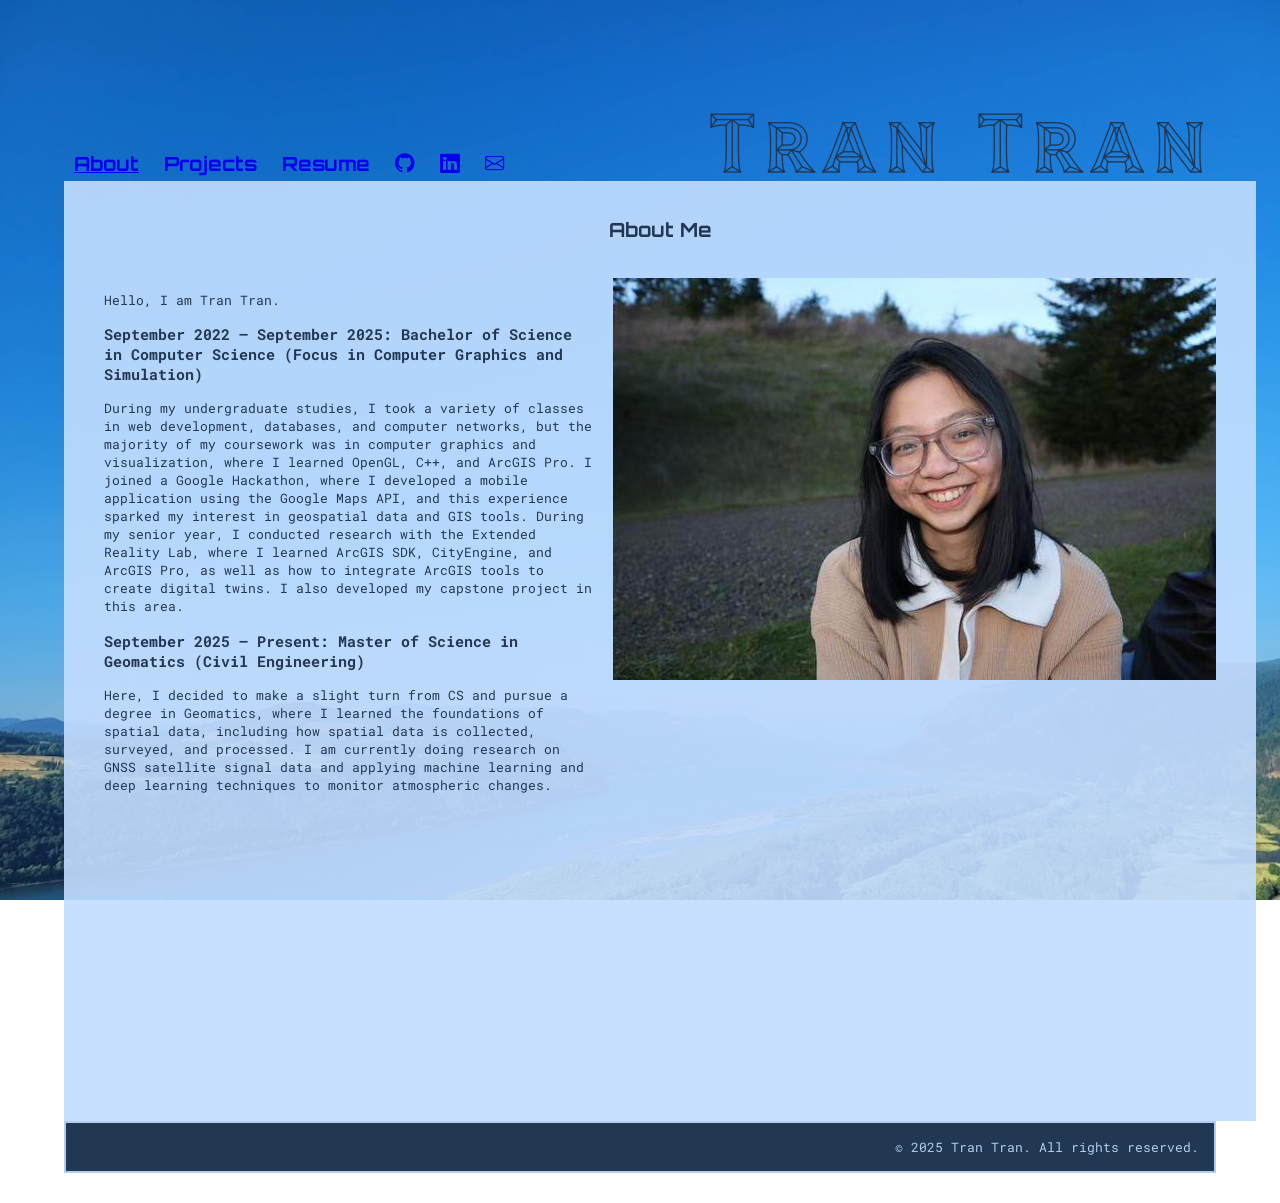
<file: about.html>
<!DOCTYPE html>
<html lang="en">
<head>
  <meta charset="UTF-8">
  <title>Tran Tran - About</title>
  <link rel="stylesheet" href="styles.css">
  <link rel="stylesheet" href="https://cdn.jsdelivr.net/npm/bootstrap-icons/font/bootstrap-icons.css">

</head>
<header>

  <nav >
<a href="../about.html" id="current">About</a>
 <a href="../index.html">Projects</a>
 
 <a href="/projects/media/08_25/Tran_Resume.pdf">Resume</a>
<a href="https://github.com/doubletran"><i class="bi bi-github"></i></a>
<a href="https://www.linkedin.com/in/tran-t-tran-07442b285/"><i class="bi bi-linkedin"></i></a>
<a href="mailto:quetran.tran1009@gmail.com"><i class="bi bi-envelope"></i></a>
</nav>
   <h1 class="header-name">Tran Tran</h1>
</header>
<body>

<main>
    <h2>About Me</h2>
  <div class="gallery">
    <div>
  <p>
  Hello, I am Tran Tran.
  </p>
  <!-- HTML version (paste into your page) -->
<section class="education-timeline">
  <div class="edu-item">
    <h3>September 2022 – September 2025: Bachelor of Science in Computer Science <span>(Focus in Computer Graphics and Simulation)</span></h3>
    <p>
      During my undergraduate studies, I took a variety of classes in web development, databases, and computer networks, but the majority of my coursework was in computer graphics and visualization, where I learned OpenGL, C++, and ArcGIS Pro. I joined a Google Hackathon, where I developed a mobile application using the Google Maps API, and this experience sparked my interest in geospatial data and GIS tools. During my senior year, I conducted research with the Extended Reality Lab, where I learned ArcGIS SDK, CityEngine, and ArcGIS Pro, as well as how to integrate ArcGIS tools to create digital twins. I also developed my capstone project in this area.
    </p>
  </div>

  <div class="edu-item">
    <h3>September 2025 – Present: Master of Science in Geomatics <span>(Civil Engineering)</span></h3>
    <p>
      Here, I decided to make a slight turn from CS and pursue a degree in Geomatics, where I learned the foundations of spatial data, including how spatial data is collected, surveyed, and processed. I am currently doing research on GNSS satellite signal data and applying machine learning and deep learning techniques to monitor atmospheric changes.
    </p>
  </div>
</section>

  
</div>
  <img src="projects/media/profile.png">
  </div>



</main>

<footer>
  &copy; 2025 Tran Tran. All rights reserved.
</footer>

</body>
</html>
</file>
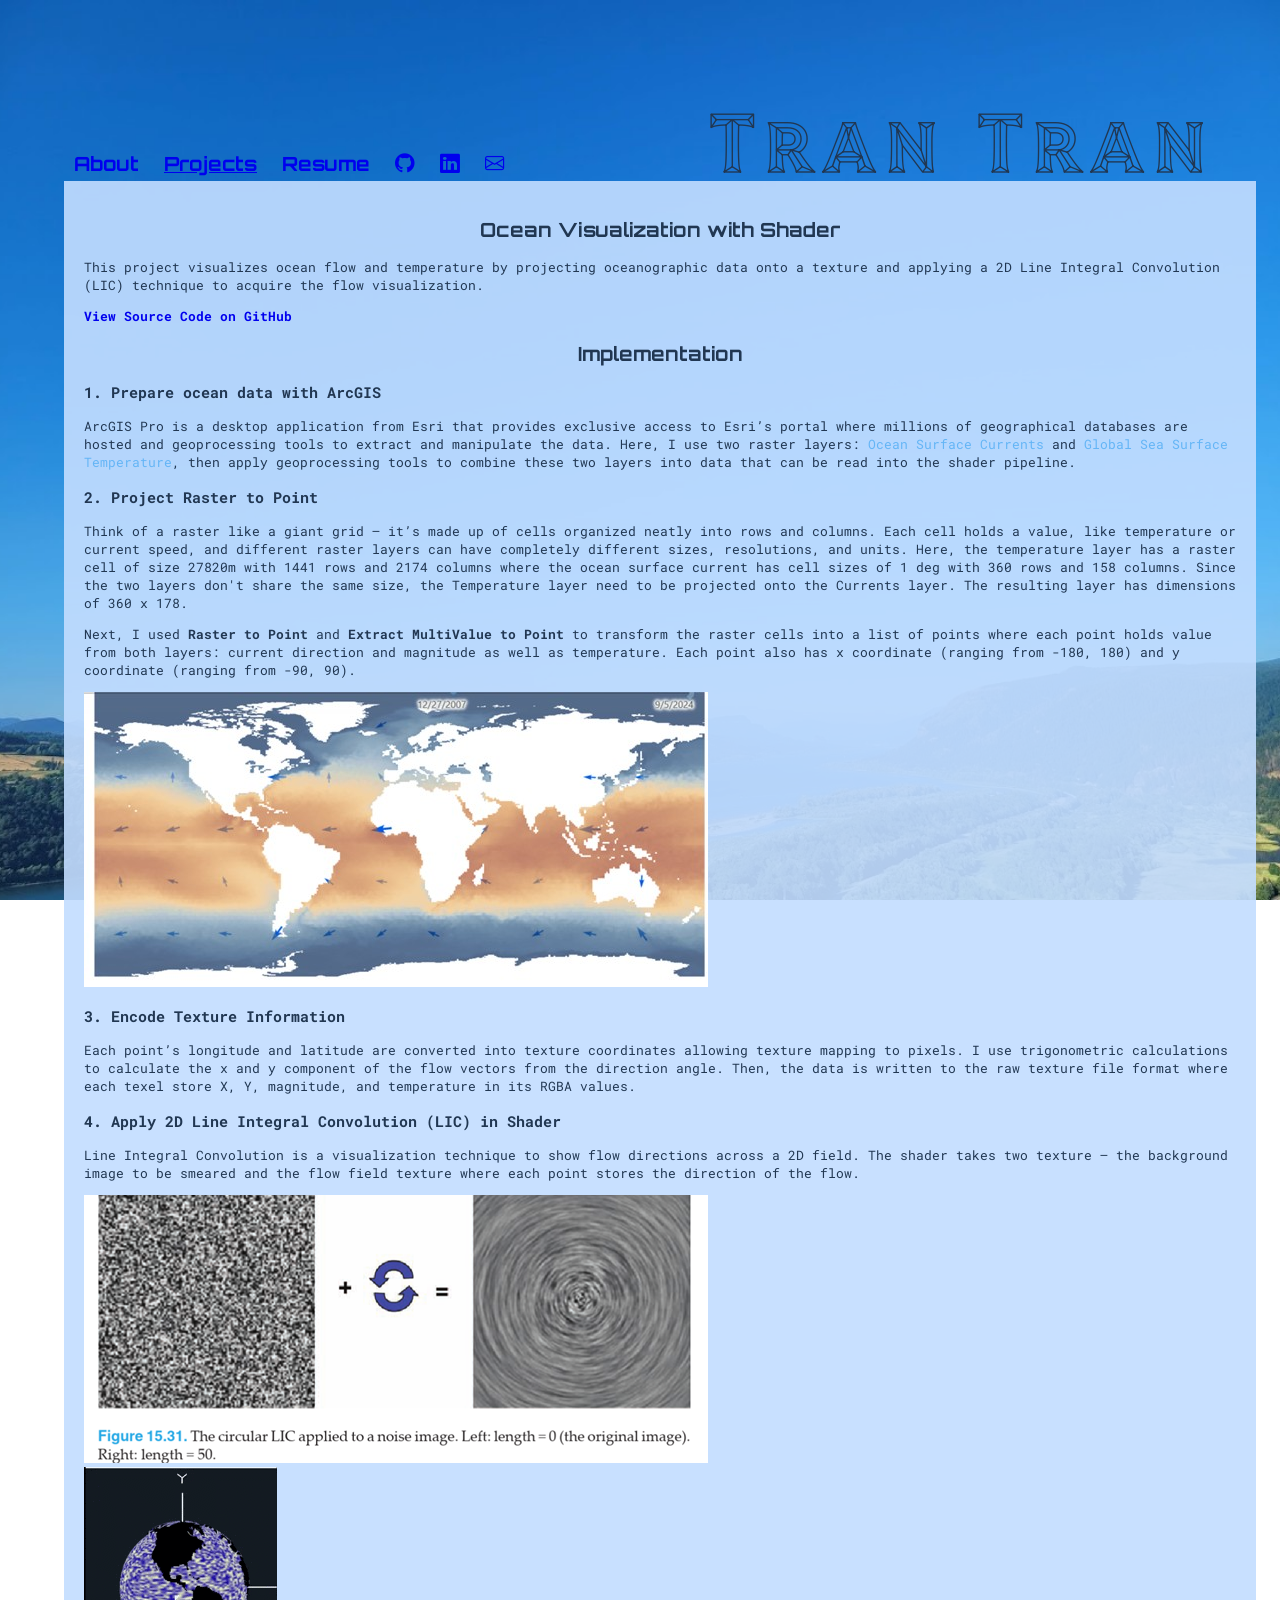
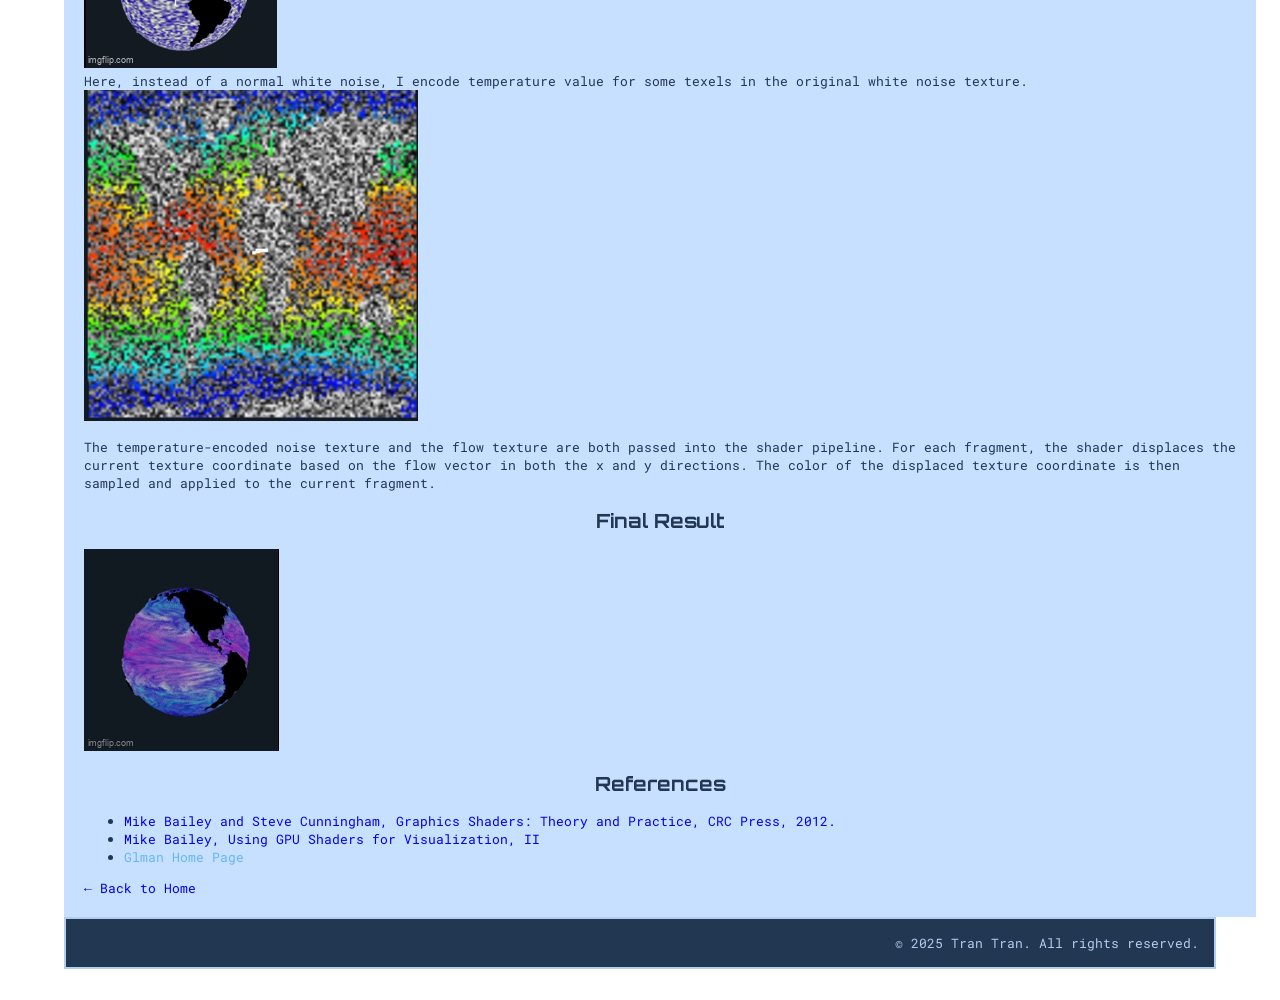
<file: projects/ocean-viz.html>
<!DOCTYPE html>
<html lang="en">
<head>
  <meta charset="UTF-8">
  <title>Ocean Visualization with Shader</title>
  <link rel="stylesheet" href="../styles.css">
<link rel="stylesheet" href="https://cdn.jsdelivr.net/npm/bootstrap-icons/font/bootstrap-icons.css">
</head>
<header>

  <nav >
<a href="../about.html">About</a>
 <a id="current" href="../index.html">Projects</a>
 <a href="../index.html">Resume</a>
<a href="https://github.com/doubletran"><i class="bi bi-github"></i></a>
<a href="https://www.linkedin.com/in/tran-t-tran-07442b285/"><i class="bi bi-linkedin"></i></a>
<a href="mailto:quetran.tran1009@gmail.com"><i class="bi bi-envelope"></i></a>
</nav>
   <h1 class="header-name">Tran Tran</h1>
</header>
<body>


<main>
   <h2>Ocean Visualization with Shader</h2>
   <p>This project visualizes ocean flow and temperature by projecting oceanographic data onto a texture and applying a 2D Line Integral Convolution (LIC) technique to acquire the flow visualization.</p>
   <a class="github" href="https://github.com/doubletran/Ocean-Viz-LIC" target="_blank" class="button">View Source Code on GitHub</a>
  

  <h2>Implementation</h2>
  <h3>1. Prepare ocean data with ArcGIS</h3>
  <p>
  ArcGIS Pro is a desktop application from Esri that provides exclusive access to Esri’s portal where millions of geographical databases are hosted and geoprocessing tools to extract and manipulate the data. Here, I use two raster layers: 
  <a href="https://tiledimageservices.arcgis.com/P3ePLMYs2RVChkJx/arcgis/services/annual_drifter_mean_v3/ImageServer" target="_blank" style="color: #64b5f6;">Ocean Surface Currents</a> 
  and <a href="https://tiledimageservices.arcgis.com/P3ePLMYs2RVChkJx/arcgis/services/Global_Sea_Surface_Temperature___Monthly_Mean__1982_2022_/ImageServer" target="_blank" style="color: #64b5f6;">Global Sea Surface Temperature</a>, then apply geoprocessing tools to combine these two layers into data that can be read into the shader pipeline.
  </p>
  
  <h3>2. Project Raster to Point</h3>
  <p>Think of a raster like a giant grid — it’s made up of cells organized neatly into rows and columns. Each cell holds a value, like temperature or current speed, and different raster layers can have completely different sizes, resolutions, and units. Here, the temperature layer has a raster cell of size 27820m with 1441 rows and 2174 columns where the ocean surface current has cell sizes of 1 deg with 360 rows and 158 columns. Since the two layers don't share the same size, the Temperature layer need to be projected onto the Currents layer. The resulting layer has dimensions of 360 x 178. </p>
  <p>
    Next, I used <b>Raster to Point</b> and <b>Extract MultiValue to Point</b> to transform the raster cells into a list of points where each point holds value from both layers: current direction and magnitude as well as temperature. Each point also has x coordinate (ranging from -180, 180) and y coordinate (ranging from -90, 90).
    </p>
  <div class="image-container">
    <img src="media/ocean-raster-arcgis.jpg" alt="A picture of two raster layers of ocean current and temperature in ArcGIS Pro">
  </div>
  

  <h3>3. Encode Texture Information</h3>
  <p>Each point’s longitude and latitude are converted into texture coordinates allowing texture mapping to pixels. I use trigonometric calculations to calculate the x and y component of the flow vectors from the direction angle. Then, the data is written to the raw texture file format where each texel store X, Y, magnitude, and temperature in its RGBA values.</p>

  <h3>4. Apply 2D Line Integral Convolution (LIC) in Shader</h3>

  <p>Line Integral Convolution is a visualization technique to show flow directions across a 2D field. The shader takes two texture – the background image to be smeared and the flow field texture where each point stores the direction of the flow. </p>
  <div class="image-container">
    <img src="media/lic.png" alt="White noise texture">
  </div>
  <div class="gif-frame">
    <img src="media/smearing.gif" alt="A sample GIF">
  </div>
  Here, instead of a normal white noise, I encode temperature value for some texels in the original white noise texture.
  <div class="image-container">
    <img src="media/temp-noise-tex.jpg" alt="Temperature Noise Texture">
  </div>
  <p>The temperature-encoded noise texture and the flow texture are both passed into the shader pipeline. For each fragment, the shader displaces the current texture coordinate based on the flow vector in both the x and y directions. The color of the displaced texture coordinate is then sampled and applied to the current fragment.</p>

 <h2>Final Result</h2>
 <div class="gif-frame">
  <img src="media/final.gif" alt="A sample GIF">
</div>

  <h2>References</h2>
  <ul>
   <li><a href="https://web.engr.oregonstate.edu/~mjb/cgeducation/ShadersBookSecond/">Mike Bailey and Steve Cunningham, Graphics Shaders: Theory and Practice, CRC Press, 2012.</a></li>
    <li><a href="https://web.engr.oregonstate.edu/~mjb/WebMjb/Papers/ShadersForVisualization2.v5.pdf">Mike Bailey, Using GPU Shaders for Visualization, II</a></li>
    <li><a href="https://cs.cornell.edu/courses/cs4620/2021fa/glman/" style="color: #64b5f6;">Glman Home Page</a></li>
  </ul>

  <!-- Back Button -->
  <a class="button" href="index.html">← Back to Home</a>
</main>

<footer>
  &copy; 2025 Tran Tran. All rights reserved.
</footer>

</body>
</html>
</file>
<file: styles.css>
/*  ===== MOBILE styles (reside at the top and are inherited by all devices) ===== */
/*  ===== See tablet, desktop, and print @media queries at the bottom. */


/*   ----- Imports  -----  */
  /* Add fonts from the app's server 
    @font-face {                
      font-family: 'FontName';
      src: url('FontName.woff2') format('woff2');
    } 
    ...or hosted services like Google Fonts 
    @import url(//fonts.googleapis.com/css?family=Font+Name);
  */
  
  /* @import 'node_modules/modern-normalize/modern-normalize.css'; */
        /* npm install modern-normalize
          Resets elements for browser consistency.  
          https://www.npmjs.com/package/modern-normalize
        */         
  
  /* Component-specific stylesheets, if any. 
    @import "component1.css";   
  */



   
  @import url('https://fonts.googleapis.com/css2?family=Chivo+Mono:wght@100&family=Orbitron&family=Roboto+Mono&family=Tilt+Prism&display=swap');

/*   ----- Variables  -----  */
:root {
    --accent: rgb(239, 208, 184);
    --dark: rgb(33, 55, 82);
    --medium: rgb(102, 184, 252);
    --light: rgba(195, 221, 255, 0.904);
    --yellow: rgb(151, 191, 65);
  }
  
  /*  ----- Viewport ----- elements inherited by all remaining elements ----- */
  body {       /* Can alternatively define in html {} or :root {} */
    background-attachment: fixed;
    background-image: url(projects/media/background-sky.jpg);
    background-position:bottom;
    background-repeat: no-repeat;
    background-size: cover;
    font-family: 'Roboto Mono', monospace;
    font-size: small;
    color:var(--dark);
    margin:2% 5%;
    padding:5px 0;
    max-width:100%;
    overflow-y:auto;
  }
  header{
    display:flex;
    justify-content: space-between;
    max-height:150px;
     flex-grow: 1;

  }

  /*  ----- nav-page layout blocks -----  */
  .header-name {
    font-family: 'Tilt Prism', cursive;
    font-size:85px;
    letter-spacing: 10px;
    color:var(--dark);
 
  }
  main {
    background-color: var(--light);
    width:100%;
    padding: 20px 20px;
    display:block;
     min-height: 100vh;  
    
  }
  section {}
    .concept article { 
      border:2px solid var(--dark);
      padding:2%;
      margin:2% 2% 0 27%;
      padding:2%;
    }
      #topic1 {}
      #topic2 {}
  div {}
  aside {}
  footer {
    color:var(--light);
    background-color:var(--dark);

    border:2px solid var(--light);
    padding:15px;
   text-align:end;

  }
  
  
  /* ----- Anchors ----- Text links */
  a {}
  a:link {
    text-decoration: none;
  }
  a:hover { }
  a:active {}
  a:visited {
    text-decoration: none;
  }
  #current{
    text-decoration: underline;
  }
  /*  ----- Navigation ----- Override text links for navigation only.  */
  nav {
  margin-top:120px;
    font-family: 'Orbitron', sans-serif;
    font-size: 150%;
    
  }
  nav a {
    font-weight: bold;
    margin:10px;
  }
  nav a:active{
    background:var(--light);
  }
  nav a:hover {
    opacity:0.5;
  }

  
  /*  -----  Typography  ----- */
  p {}
  br {}
  ol, ul, dl {}
  li {}
  dt {}
  dd {}
  
  h1, h2, h3, h4, h5, h6 {
    
  } 
  h1 {
  }
  h2 {
    font-family: 'Orbitron', sans-serif;
    text-align: center;
  }
  h3 {}
  h4 {}
  h5 {}
  h6 {}
 
 

  
  abbr {}
  acronym {}
  address {}
  blockquote {}
    q {}
    cite {}
  em {}
  hr {}
  mark {}
  s {}
  span {}
  strong {}
  sub {}
  sup {}
  time {}
  
  /*  ----- Coding or instructional typography ----- */
  pre {}
  code {}
  kbd {}
  samp {}
  var {}
  del {} 
  ins {}
  
  /*  ----- Table ----- */
  table {}
  caption {}
  thead {}
  tbody {}
  tfoot {}
  tr {}
    tr:nth-child(even) {}
  th {}
  td {}
    td:nth-child(1) {}
  colgroup {}
  data {}
  datalist {}
  
  
  /*  ----- Form ----- */
  form {}
  fieldset {}
    legend {}
  label {}
    button {}
    input {}
    output {}
    meter {}
    progress {}
    select {}
      optgroup {}
      option {}
    textarea {}
  
  /* ----- Media ----- */
  figure {
    background-color:var(--medium);
    border-radius:20px;
    max-width:300px;
    padding:20px;
  }
    figcaption {
      display:block;
      font-style: italic;
      color:var(--accent);
     
    }
    figure img {
      
      max-width:100%;
      
    }
  svg {}
  picture {}
    source {}
  iframe {}
  video {}
  audio {}
  embed {}
  object {}
  
  /*  ----- Classes for alignment, positioning, widths, grids, embellishments, and animation -----  */
  
  .gallery { 
      display: grid;
      grid-template-columns: 1fr 1fr; /* Two equal columns */
      gap: 20px; /* Space between columns */
      padding: 20px;
  }


.feature-card{
 justify-content: center;
}
.feature-card a{
  font-weight: bold;
  font-size:120%;
  text-decoration: underline;
  text-decoration-style: double;
  
}
.feature-card a:visited{
  
}
.feature-card .overview{
  padding:10px;
}

.github{
  background-color: var(--yellow);
display:contents;
    padding: 10px 20px;
    border: none;
    border-radius: 8px;
    text-decoration: none;
    font-weight: bold;
  margin: auto;
}


  .floatright {}
  .floatleft {}
  .center-middle {}
  
  .ten {}
  .twenty {}
  .thirty {}
  .forty {}
  .fifty {}
  .sixty {}
  .seventy {}
  .eighty {}
  
  .radius {}
  .circle {}
  .boxshadow {}
  .tshadow {} 
  .gradient {}
  .shape {}
  
  @keyframes App-logo {}
  
  /*   ===== TABLET  media query overrides mobile styles ===== */
  @media all and (min-width: 600px) {}
  
  /*   ===== DESKTOP  media query overrides mobile and tablet styles ===== */
  @media all and (min-width: 1080px) {}
  
  /*   ===== PRINT  media query overrides previous styles =====  */
  @media print {}
  
 .feature-card video{
  object-fit: contain;
  width:60%;
  height: 60%;
  margin-left: 20%;
}

iframe, .feature-card img{
  object-fit: contain;
  width:500px;
  max-height:400px;

}

iframe{
  object-fit: contain;
  width:500px;
  height:200px;

}
</file>
